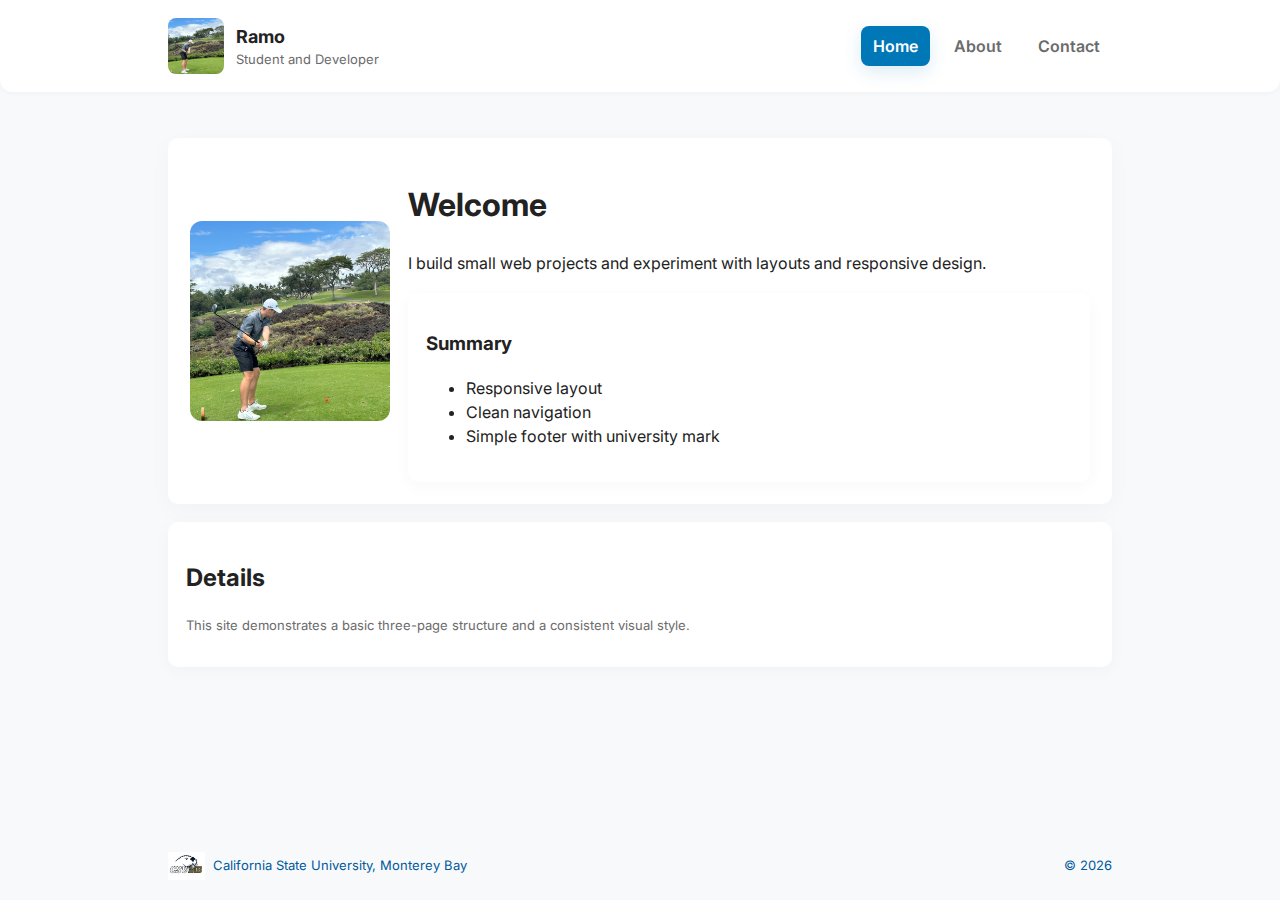
<file: index.html>
<!doctype html>
<html lang="en">
<head>
  <meta charset="utf-8" />
  <meta name="viewport" content="width=device-width,initial-scale=1" />
  <title>Home — Ramo</title>
  <link rel="stylesheet" href="styles.css">
</head>
<body>
  <div class="page">
    <header class="site-header">
      <div class="header-inner">
        <div class="brand">
          <img src="profile.jpg" alt="Profile">
          <div>
            <div class="site-title">Ramo</div>
            <div class="small">Student and Developer</div>
          </div>
        </div>
        <nav class="nav" aria-label="Main navigation">
          <a href="index.html" class="active">Home</a>
          <a href="about.html">About</a>
          <a href="contact.html">Contact</a>
        </nav>
      </div>
    </header>
    <main class="container">
      <section class="hero">
        <div class="photo">
          <img src="profile.jpg" alt="Profile photo">
        </div>
        <div class="content">
          <h1>Welcome</h1>
          <p>I build small web projects and experiment with layouts and responsive design.</p>
          <div class="section">
            <h3>Summary</h3>
            <ul>
              <li>Responsive layout</li>
              <li>Clean navigation</li>
              <li>Simple footer with university mark</li>
            </ul>
          </div>
        </div>
      </section>
      <section class="section" id="more">
        <h2>Details</h2>
        <p class="small">This site demonstrates a basic three-page structure and a consistent visual style.</p>
      </section>
    </main>
    <footer class="site-footer">
      <div class="footer-inner">
        <div class="footer-logo">
          <img src="CSU-MB-Logo.jpg" alt="CSUMB logo">
          <div class="footer-text">California State University, Monterey Bay</div>
        </div>
        <div class="footer-text">© <span id="year"></span></div>
      </div>
    </footer>
  </div>
  <script>document.getElementById('year').textContent = new Date().getFullYear();</script>
</body>
</html>
</file>
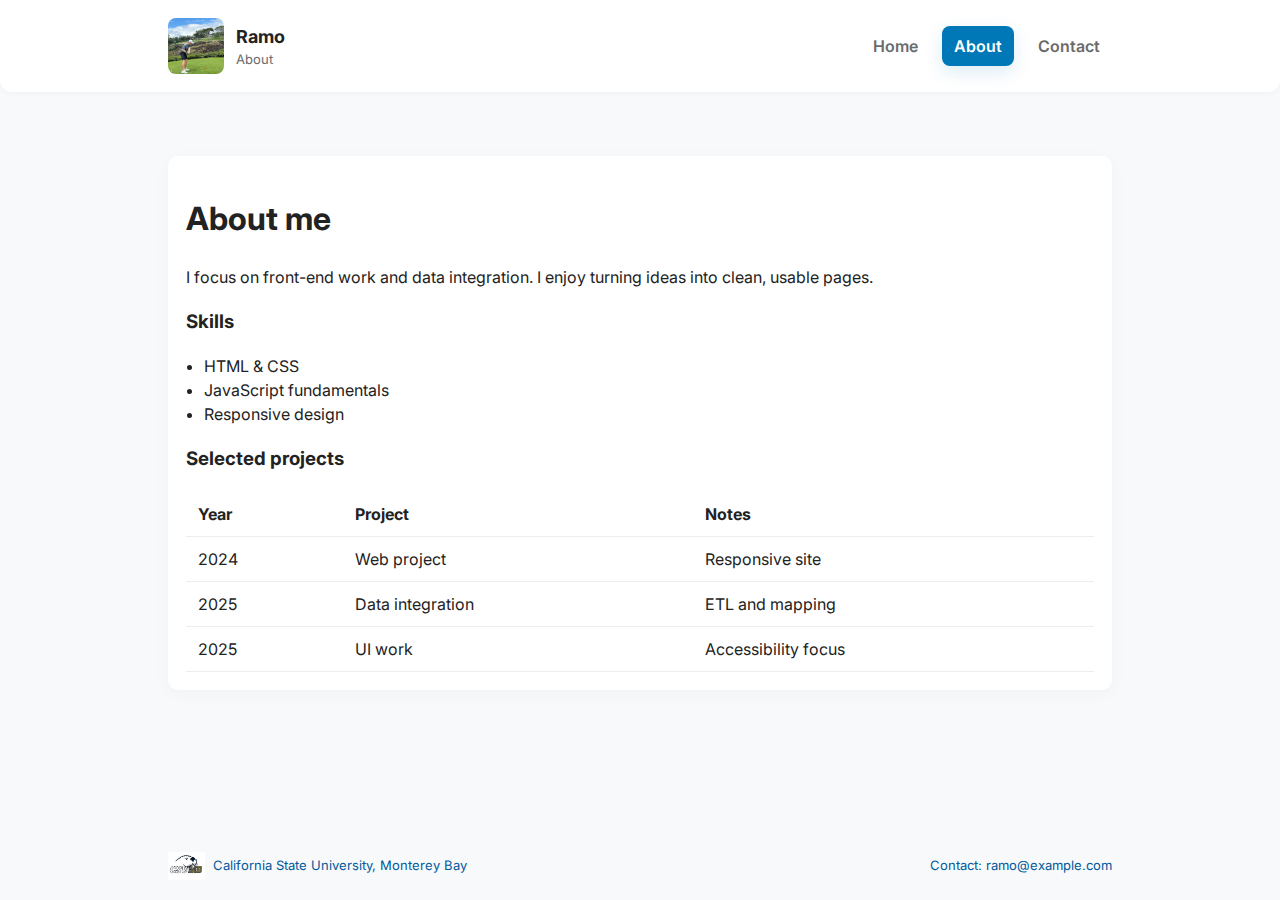
<file: about.html>
<!doctype html>
<html lang="en">
<head>
  <meta charset="utf-8" />
  <meta name="viewport" content="width=device-width,initial-scale=1" />
  <title>About — Ramo</title>
  <link rel="stylesheet" href="styles.css">
</head>
<body>
  <div class="page">
    <header class="site-header">
      <div class="header-inner">
        <div class="brand">
          <img src="profile.jpg" alt="Profile">
          <div>
            <div class="site-title">Ramo</div>
            <div class="small">About</div>
          </div>
        </div>
        <nav class="nav" aria-label="Main navigation">
          <a href="index.html">Home</a>
          <a href="about.html" class="active">About</a>
          <a href="contact.html">Contact</a>
        </nav>
      </div>
    </header>
    <main class="container">
      <section class="section">
        <h1>About me</h1>
        <p>I focus on front-end work and data integration. I enjoy turning ideas into clean, usable pages.</p>
        <h3>Skills</h3>
        <ul class="about-list">
          <li>HTML & CSS</li>
          <li>JavaScript fundamentals</li>
          <li>Responsive design</li>
        </ul>
        <h3>Selected projects</h3>
        <table class="about-table">
          <thead><tr><th>Year</th><th>Project</th><th>Notes</th></tr></thead>
          <tbody>
            <tr><td>2024</td><td>Web project</td><td>Responsive site</td></tr>
            <tr><td>2025</td><td>Data integration</td><td>ETL and mapping</td></tr>
            <tr><td>2025</td><td>UI work</td><td>Accessibility focus</td></tr>
          </tbody>
        </table>
      </section>
    </main>
    <footer class="site-footer">
      <div class="footer-inner">
        <div class="footer-logo">
          <img src="CSU-MB-Logo.jpg" alt="CSUMB logo">
          <div class="footer-text">California State University, Monterey Bay</div>
        </div>
        <div class="footer-text">Contact: ramo@example.com</div>
      </div>
    </footer>
  </div>
</body>
</html>
</file>
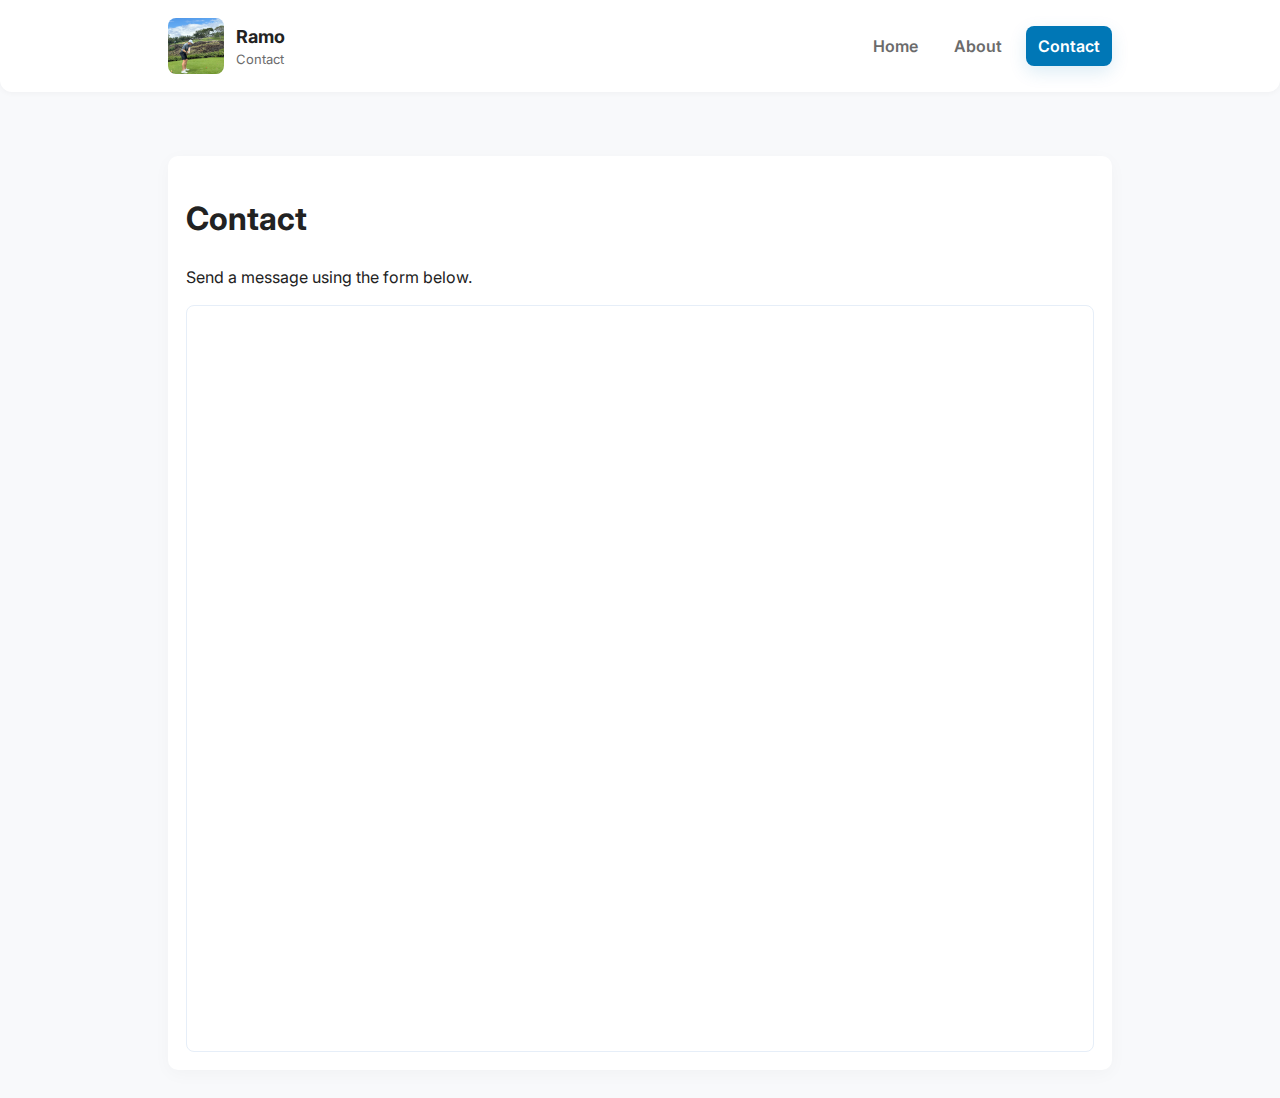
<file: contact.html>
<!doctype html>
<html lang="en">
<head>
  <meta charset="utf-8" />
  <meta name="viewport" content="width=device-width,initial-scale=1" />
  <title>Contact — Ramo</title>
  <link rel="stylesheet" href="styles.css">
</head>
<body>
  <div class="page">
    <header class="site-header">
      <div class="header-inner">
        <div class="brand">
          <img src="profile.jpg" alt="Profile">
          <div>
            <div class="site-title">Ramo</div>
            <div class="small">Contact</div>
          </div>
        </div>
        <nav class="nav" aria-label="Main navigation">
          <a href="index.html">Home</a>
          <a href="about.html">About</a>
          <a href="contact.html" class="active">Contact</a>
        </nav>
      </div>
    </header>

    <main class="container">
      <section class="section">
        <h1>Contact</h1>
        <p>Send a message using the form below.</p>

        <div class="form-wrap">
          <iframe
            src="https://docs.google.com/forms/d/e/1FAIpQLSfWkuM8O-GP8Ugf-9AQk8o0Q7GFqVsI3Z07VWaR88Zfz3j-Nw/viewform?embedded=true"
            width="100%"
            height="739"
            frameborder="0"
            marginheight="0"
            marginwidth="0"
            title="Contact form">Loading…</iframe>
        </div>

      </section>
    </main>

    <footer class="s
</file>
<file: styles.css>
@import url('https://fonts.googleapis.com/css2?family=Inter:wght@300;400;600;700&display=swap');
:root{
  --primary:#222;
  --muted:#6b6b6b;
  --accent:#0077b6;
  --footer-color:#005a9c;
  --max-width:1000px;
  --bg:#f8f9fb;
  --card-bg:#fff;
  --radius:10px;
  --gap:16px;
}
*{box-sizing:border-box}
html,body{height:100%}
body{
  margin:0;
  font-family:Inter, system-ui, -apple-system, "Segoe UI", Roboto, "Helvetica Neue", Arial;
  color:var(--primary);
  background:var(--bg);
  -webkit-font-smoothing:antialiased;
  -moz-osx-font-smoothing:grayscale;
  line-height:1.5;
}
.page {
  min-height:100vh;
  display:flex;
  flex-direction:column;
  align-items:center;
}
.container {
  width:100%;
  max-width:var(--max-width);
  padding:28px;
}
.site-header {
  width:100%;
  background:var(--card-bg);
  box-shadow:0 1px 6px rgba(20,20,20,0.04);
  border-radius:0 0 12px 12px;
  margin-bottom:18px;
}
.header-inner {
  display:flex;
  align-items:center;
  justify-content:space-between;
  gap:12px;
  padding:18px 28px;
  max-width:var(--max-width);
  margin:0 auto;
}
.brand {
  display:flex;
  align-items:center;
  gap:12px;
}
.brand img{
  width:56px;
  height:56px;
  object-fit:cover;
  border-radius:8px;
}
.site-title{
  font-weight:700;
  font-size:18px;
  margin:0;
}
.nav {
  display:flex;
  gap:12px;
  align-items:center;
}
.nav a{
  padding:8px 12px;
  text-decoration:none;
  color:var(--muted);
  border-radius:8px;
  font-weight:600;
  transition:all .15s ease;
}
.nav a:hover{
  color:var(--accent);
  transform:translateY(-2px);
  box-shadow:0 3px 10px rgba(0,0,0,0.04);
}
.nav a.active{
  color:#fff;
  background:var(--accent);
  box-shadow:0 6px 18px rgba(0,119,182,0.14);
}
.hero {
  display:flex;
  gap:18px;
  align-items:center;
  background:var(--card-bg);
  padding:22px;
  border-radius:var(--radius);
  box-shadow:0 6px 24px rgba(12,12,12,0.03);
}
.hero .photo{
  width:200px;
  height:200px;
  border-radius:12px;
  overflow:hidden;
  flex-shrink:0;
}
.hero .photo img{
  width:100%;
  height:100%;
  object-fit:cover;
}
.hero .content{
  flex:1;
}
.section {
  margin-top:18px;
  background:var(--card-bg);
  padding:18px;
  border-radius:10px;
  box-shadow:0 4px 18px rgba(10,10,10,0.03);
}
.about-table{
  width:100%;
  border-collapse:collapse;
  margin-top:12px;
}
.about-table th, .about-table td{
  padding:10px 12px;
  border-bottom:1px solid #eee;
  text-align:left;
}
.about-list{
  margin-top:12px;
  padding-left:18px;
}
.form-wrap{
  min-height:420px;
  border-radius:8px;
  overflow:hidden;
  border:1px solid #e6eef8;
}
.site-footer {
  width:100%;
  margin-top:auto;
  background:transparent;
  padding:12px 0;
  display:flex;
  justify-content:center;
}
.footer-inner {
  width:100%;
  max-width:var(--max-width);
  display:flex;
  align-items:center;
  justify-content:space-between;
  gap:12px;
  padding:8px 28px;
}
.footer-text{
  font-size:13px;
  color:var(--footer-color);
}
.footer-logo{
  display:flex;
  gap:8px;
  align-items:center;
}
.footer-logo img{
  height:28px;
  width:auto;
  display:block;
}
.small{
  color:var(--muted);
  font-size:13px;
}
@media (max-width:820px){
  .header-inner{flex-direction:column; align-items:stretch; gap:10px}
  .nav{justify-content:flex-start; flex-wrap:wrap}
  .hero{flex-direction:column; align-items:stretch}
  .hero .photo{width:100%; height:220px}
}
</file>
